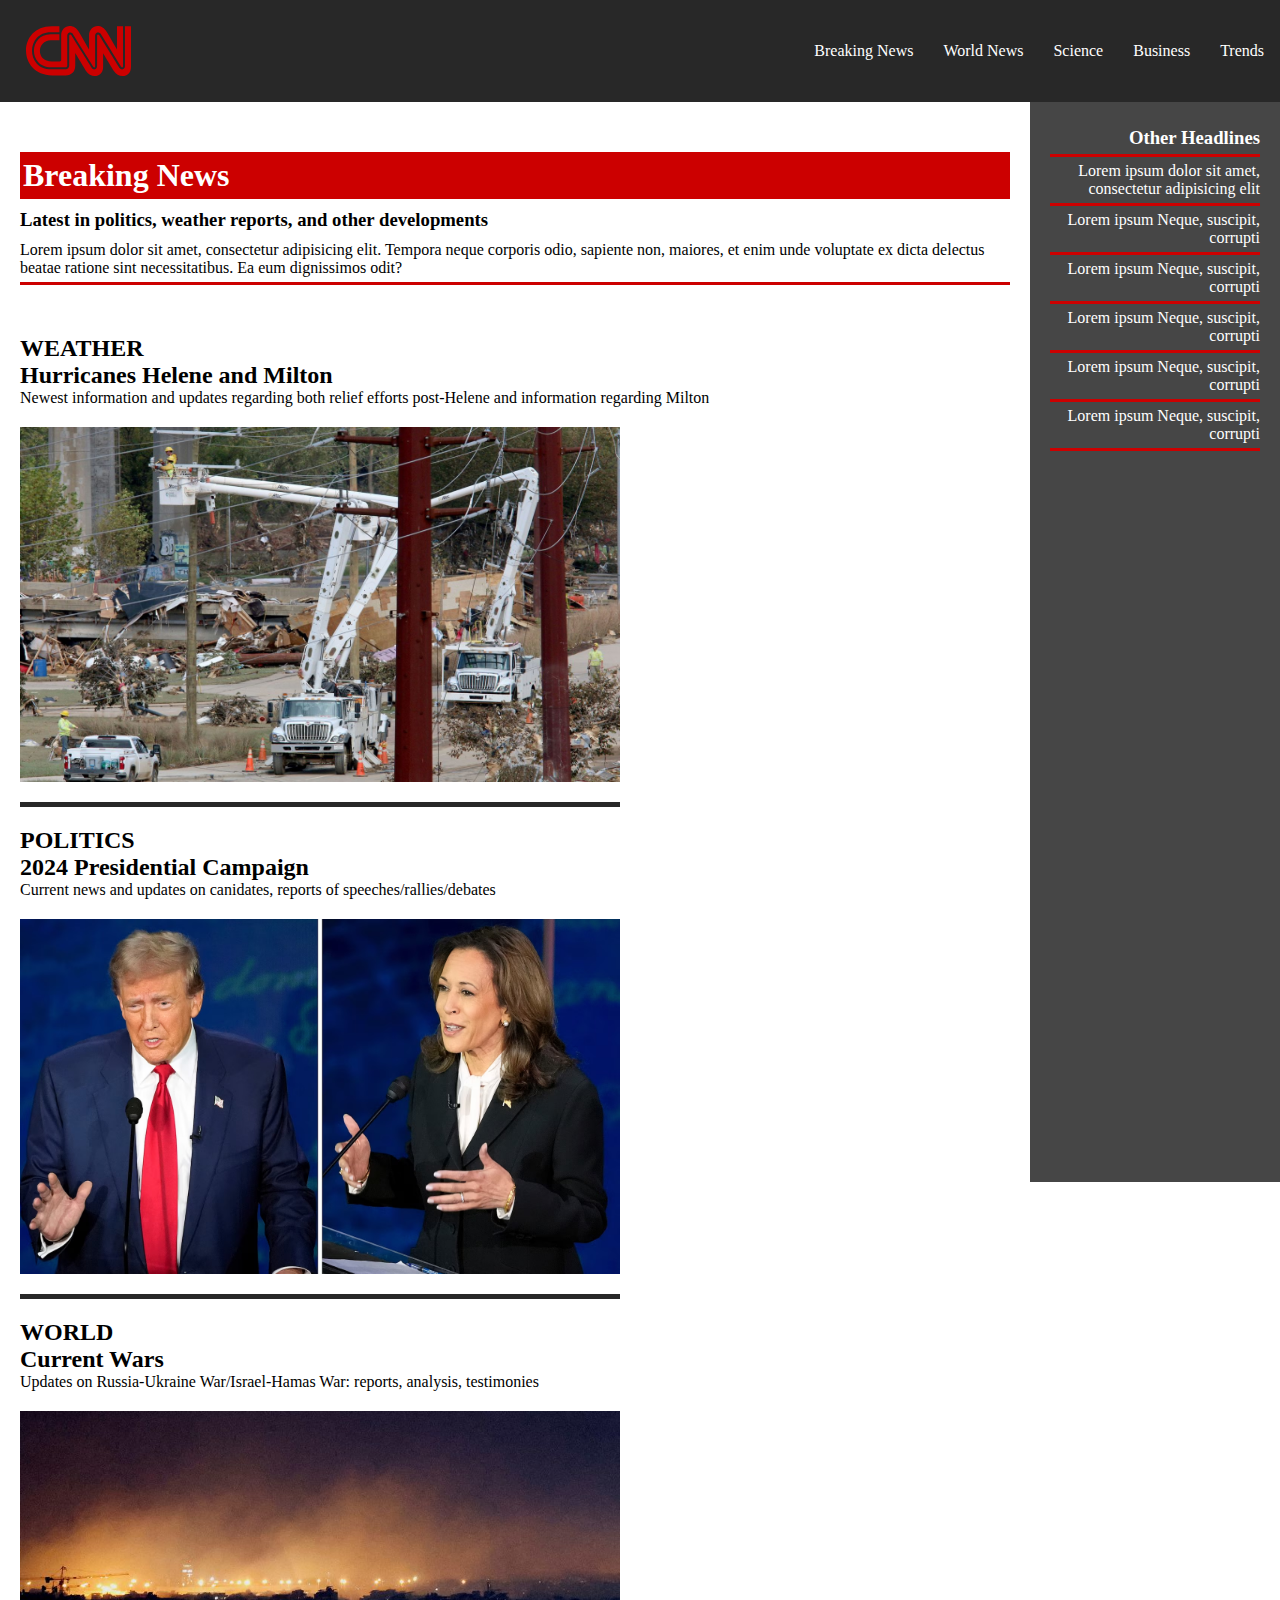
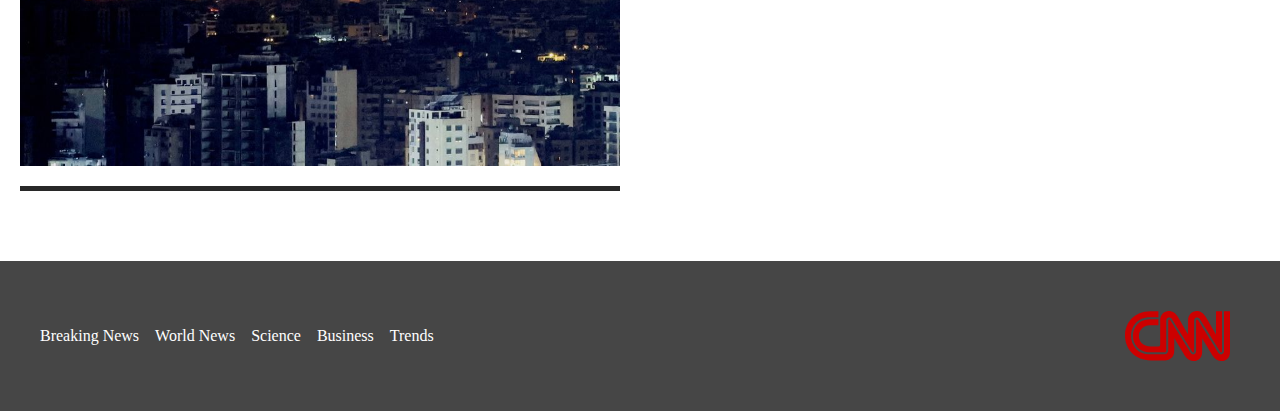
<file: index.html>
<!DOCTYPE html>
<html lang="en">
<head>
    <meta charset="UTF-8">
    <meta name="viewport" content="width=device-width" initial-scale="1">
    <link rel="stylesheet" type="text/css" href="style.css">
    <title>CNN News</title>
</head>
<body>
   <section id="navi">
   <div class="container">
        <nav>
            <img src="images/CNN.svg" alt="CNN Logo" class="logo">
            <ul class="nav-list">
               <li> <a href="index.html">Breaking News</a> </li>
                <li> <a href="index(2).html">World News</a> </li>
                <li> <a href="index(3).html">Science</a> </li>
                <li> <a href="index(4).html">Business</a> </li>
                <li> <a href="index(5).html">Trends</a> </li>
            </ul>
        </nav>
    </div> 
   </section>
    <div class="wrapper">
    <section id="main">
        
    
    
        <div class="main-content">
            <h1 class="intro-heading"> Breaking News </h1>
            <h3 class="main-heading"> Latest in politics, weather reports, and other developments </h3>
            <p>Lorem ipsum dolor sit amet, consectetur adipisicing elit. Tempora neque corporis odio, sapiente non, maiores, et enim unde voluptate ex dicta delectus beatae ratione sint necessitatibus. Ea eum dignissimos odit?</p>
        </div>            
        
 
    <div class="flex-container">
    <div id="headlines">

        <section class="headline">
            <a href="#"><h2>WEATHER<br>Hurricanes Helene and Milton</h2></a>
            <p class="info">Newest information and updates regarding both relief efforts post-Helene and information regarding Milton</p>
            <li class="photo"><img src="images/usatsi-24373265.jpg" alt=""></li>
        </section>

        <section class="headline">
            <a href="#"><h2>POLITICS<br>2024 Presidential Campaign</h2></a>
            <p class="info">Current news and updates on canidates, reports of speeches/rallies/debates</p>
            <li class="photo"><img src="images/trump-harris-debate-presidential-ap-lv-240910-2_1726021010210_hpMain_4_16x9.avif" alt=""></li>
        </section>

        <section class="headline">
            <a href="#"><h2>WORLD<br>Current Wars</h2></a>
            <p class="info">Updates on Russia-Ukraine War/Israel-Hamas War: reports, analysis, testimonies</p>
            <li class="photo"><img src="images/2024-10-01t211501z-1746153989-rc2abaa1943f-rtrmadp-3-usa-stocks-mideast.jpg" alt=""></li>
        </section>

    </div>
    </div>
    
    </section>
    
    
    
    <div class="flex-container">
    <div class="sidebar">
        <li><h3>Other Headlines</h3></li>
            <li> Lorem ipsum dolor sit amet, consectetur adipisicing elit</li>
            <li>Lorem ipsum Neque, suscipit, corrupti</li>
            <li>Lorem ipsum Neque, suscipit, corrupti</li>
            <li>Lorem ipsum Neque, suscipit, corrupti</li>
            <li>Lorem ipsum Neque, suscipit, corrupti</li>
            <li>Lorem ipsum Neque, suscipit, corrupti</li>
    </div>
    </div>
    
    </div>
    <footer>
        <div class="contianer">  
            <ul class="footer-links">
                <li> <a href="index.html" src="index.html">Breaking News</a> </li>
                <li> <a href="index(2).html">World News</a> </li>
                <li> <a href="index(3).html">Science</a> </li>
                <li> <a href="index(4).html">Business</a> </li>
                <li> <a href="index(5).html">Trends</a> </li>
            </ul>
            <img src="images/CNN.svg" alt="CNN Logo" class="logo">
        </div>    
    </footer>
    
</body>
</html>
</file>
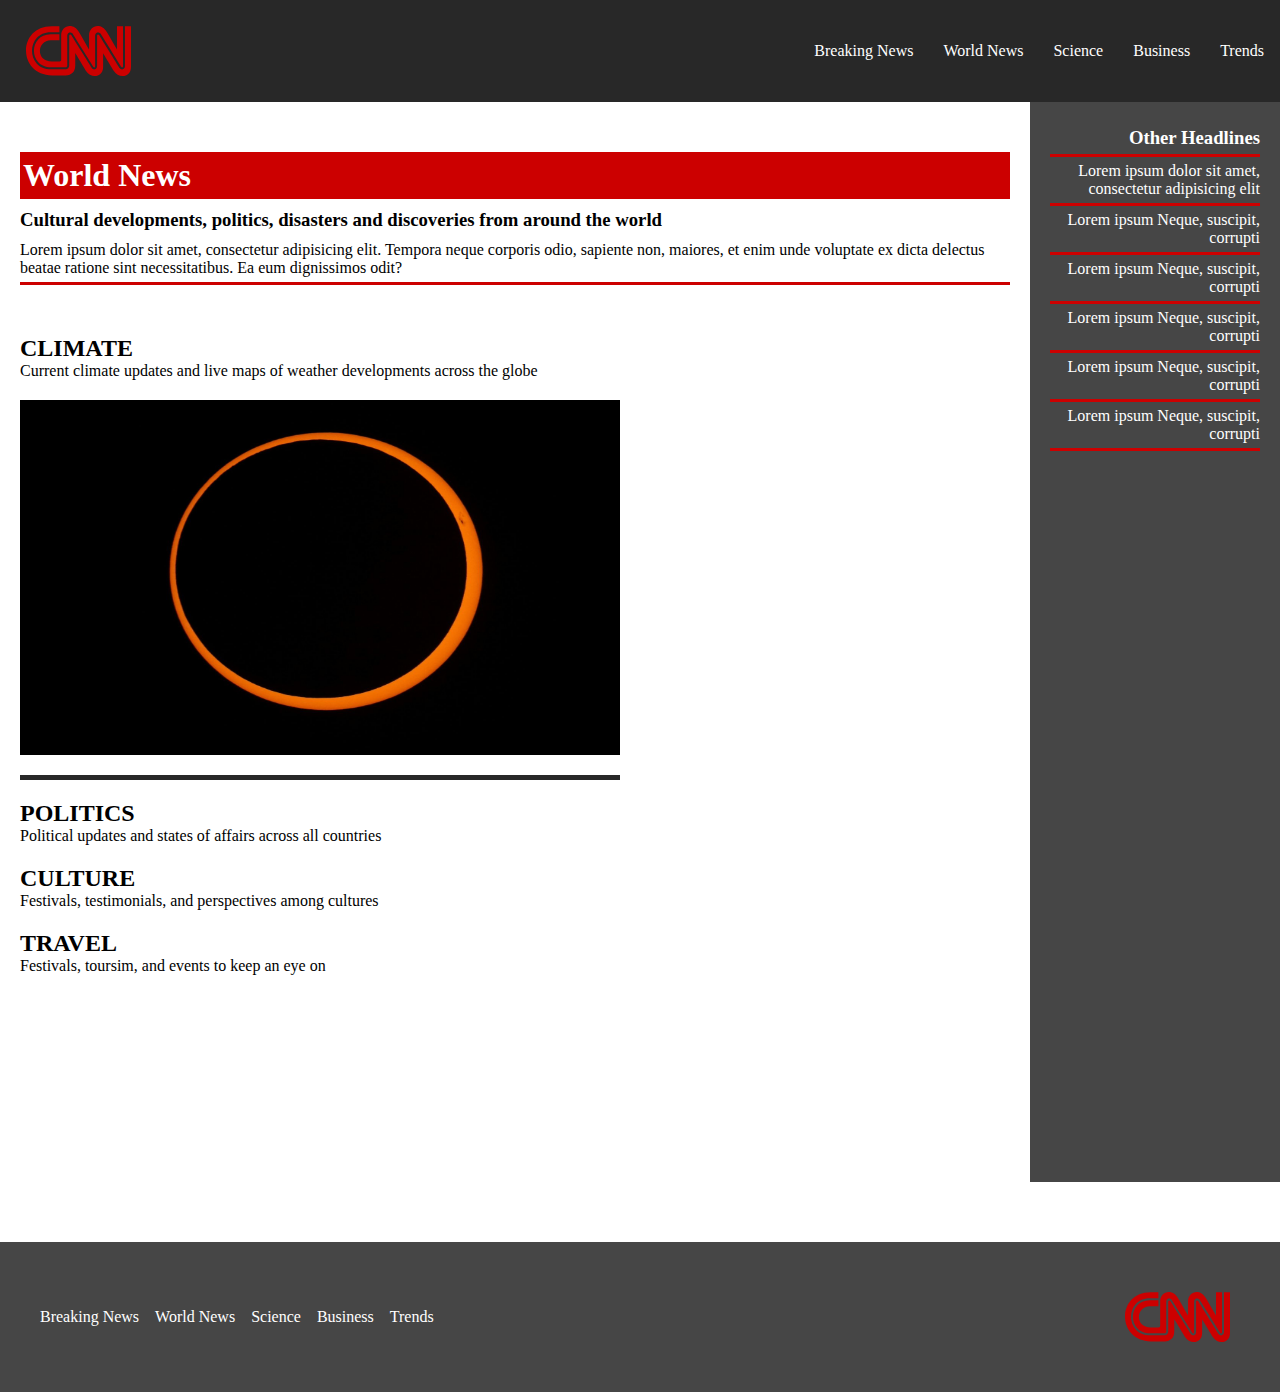
<file: index(2).html>
<!DOCTYPE html>
<html lang="en">
<head>
    <meta charset="UTF-8">
    <meta name="viewport" content="width=device-width" initial-scale="1">
    <link rel="stylesheet" type="text/css" href="style.css">
    <title>CNN News</title>
</head>
<body>
   <section id="navi">
   <div class="container">
        <nav>
            <img src="images/CNN.svg" alt="CNN Logo" class="logo">
            <ul class="nav-list">
                <li> <a href="index.html" src="index.html">Breaking News</a> </li>
                <li> <a href="index(2).html">World News</a> </li>
                <li> <a href="index(3).html">Science</a> </li>
                <li> <a href="index(4).html">Business</a> </li>
                <li> <a href="index(5).html">Trends</a> </li>
            </ul>
        </nav>
    </div> 
   </section>
    <div class="wrapper">
    <section id="main">
        
    
    
        <div class="main-content">
            <h1 class="intro-heading"> World News </h1>
            <h3 class="main-heading"> Cultural developments, politics, disasters and discoveries from around the world </h3>
            <p>Lorem ipsum dolor sit amet, consectetur adipisicing elit. Tempora neque corporis odio, sapiente non, maiores, et enim unde voluptate ex dicta delectus beatae ratione sint necessitatibus. Ea eum dignissimos odit?</p>
        </div>            
        
 
    <div class="flex-container">
    <div id="headlines">

        <section class="headline">
            <a href="#"><h2>CLIMATE</h2></a>
            <p class="info">Current climate updates and live maps of weather developments across the globe</p>
            <li class="photo"><img src="images/eclipse.jpg" alt=""></li>
        </section>

        <section class="headline">
            <a href="#"><h2>POLITICS</h2></a>
            <p class="info">Political updates and states of affairs across all countries</p>
        </section>

        <section class="headline">
            <a href="#"><h2>CULTURE</h2></a>
            <p class="info">Festivals, testimonials, and perspectives among cultures</p>
        </section>
        
        <section class="headline">
            <a href="#"><h2>TRAVEL</h2></a>
            <p class="info">Festivals, toursim, and events to keep an eye on</p>
        </section>

    </div>
    </div>
    
    </section>
    
    
    
    <div class="flex-container">
    <div class="sidebar">
        <li><h3>Other Headlines</h3></li>
            <li> Lorem ipsum dolor sit amet, consectetur adipisicing elit</li>
            <li>Lorem ipsum Neque, suscipit, corrupti</li>
            <li>Lorem ipsum Neque, suscipit, corrupti</li>
            <li>Lorem ipsum Neque, suscipit, corrupti</li>
            <li>Lorem ipsum Neque, suscipit, corrupti</li>
            <li>Lorem ipsum Neque, suscipit, corrupti</li>
    </div>
    </div>
    
    </div>
    <footer>
        <div class="contianer">  
            <ul class="footer-links">
                <li> <a href="index.html" src="index.html">Breaking News</a> </li>
                <li> <a href="index(2).html">World News</a> </li>
                <li> <a href="index(3).html">Science</a> </li>
                <li> <a href="index(4).html">Business</a> </li>
                <li> <a href="index(5).html">Trends</a> </li>
            </ul>
            <img src="images/CNN.svg" alt="CNN Logo" class="logo">
        </div>    
    </footer>
    
</body>
</html>
</file>
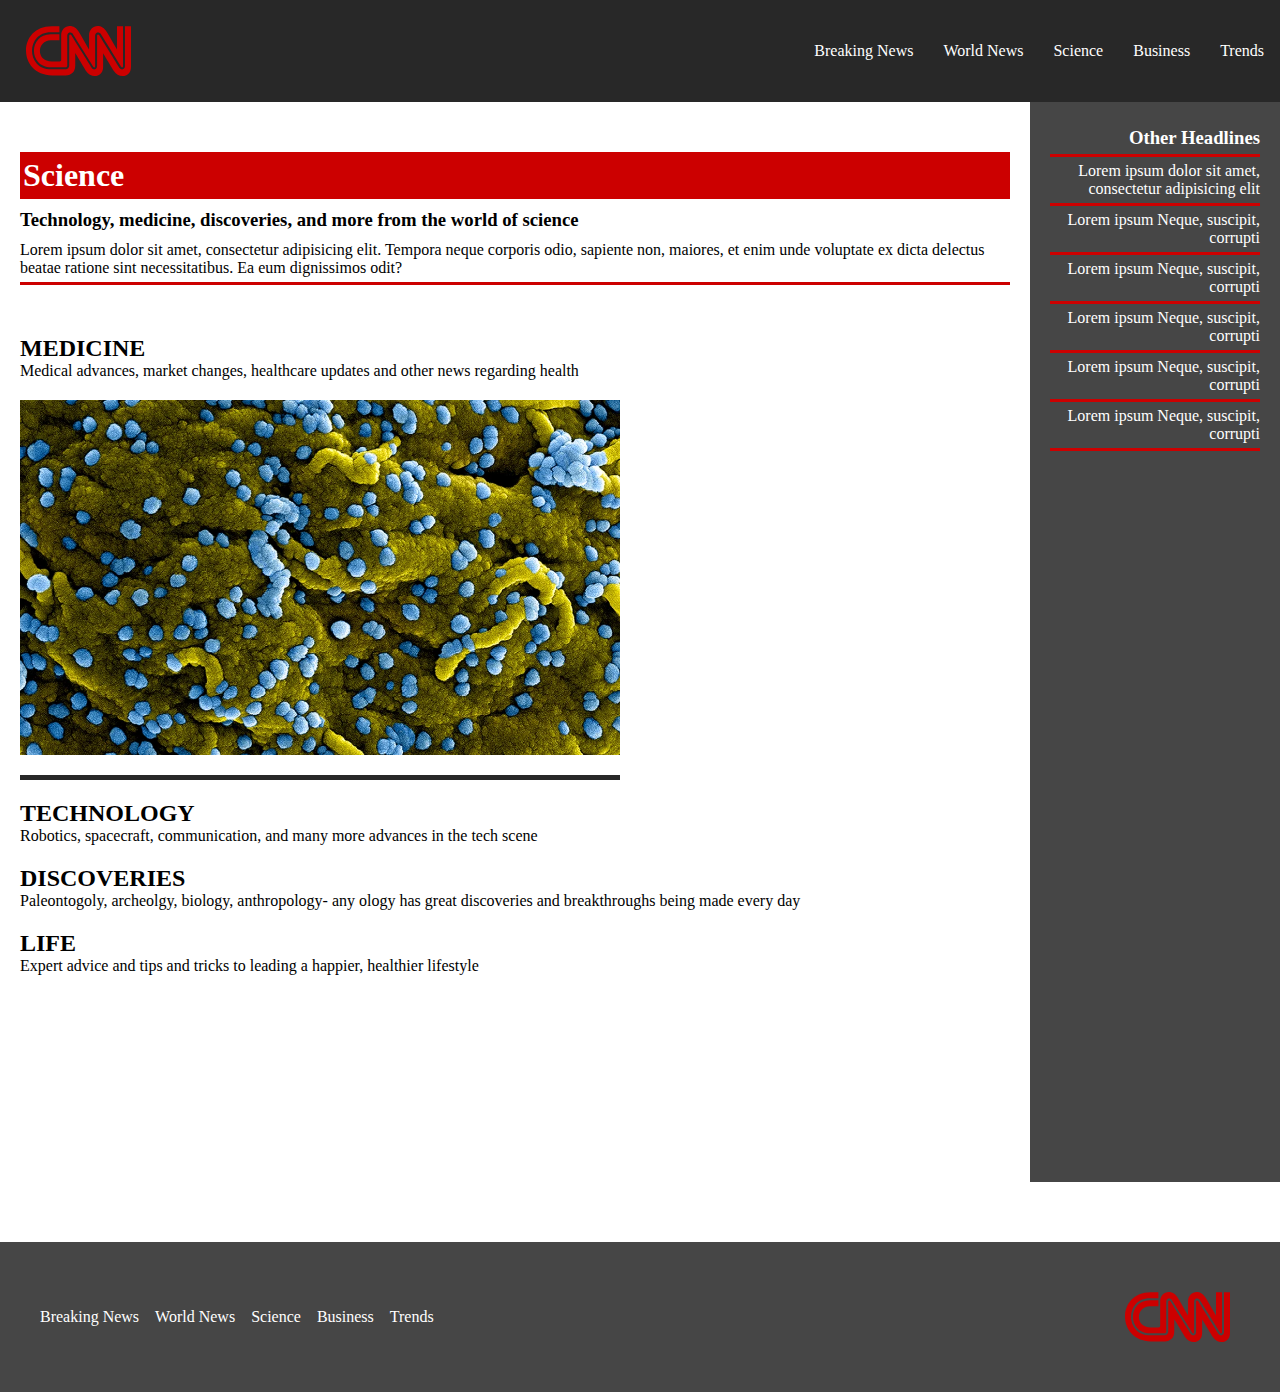
<file: index(3).html>
<!DOCTYPE html>
<html lang="en">
<head>
    <meta charset="UTF-8">
    <meta name="viewport" content="width=device-width" initial-scale="1">
    <link rel="stylesheet" type="text/css" href="style.css">
    <title>CNN News</title>
</head>
<body>
   <section id="navi">
   <div class="container">
        <nav>
            <img src="images/CNN.svg" alt="CNN Logo" class="logo">
            <ul class="nav-list">
                <li> <a href="index.html">Breaking News</a> </li>
                <li> <a href="index(2).html">World News</a> </li>
                <li> <a href="index(3).html">Science</a> </li>
                <li> <a href="index(4).html">Business</a> </li>
                <li> <a href="index(5).html">Trends</a> </li>
            </ul>
        </nav>
    </div> 
   </section>
    <div class="wrapper">
    <section id="main">
        
    
    
        <div class="main-content">
            <h1 class="intro-heading"> Science </h1>
            <h3 class="main-heading"> Technology, medicine, discoveries, and more from the world of science </h3>
            <p>Lorem ipsum dolor sit amet, consectetur adipisicing elit. Tempora neque corporis odio, sapiente non, maiores, et enim unde voluptate ex dicta delectus beatae ratione sint necessitatibus. Ea eum dignissimos odit?</p>
        </div>            
        
 
    <div class="flex-container">
    <div id="headlines">

        <section class="headline">
            <a href="#"><h2>MEDICINE</h2></a>
            <p class="info">Medical advances, market changes, healthcare updates and other news regarding health</p>
            <li class="photo"><img src="images/gettyimages-1289423411.webp" alt=""></li>
        </section>

        <section class="headline">
            <a href="#"><h2>TECHNOLOGY</h2></a>
            <p class="info">Robotics, spacecraft, communication, and many more advances in the tech scene</p>
        </section>

        <section class="headline">
            <a href="#"><h2>DISCOVERIES</h2></a>
            <p class="info">Paleontogoly, archeolgy, biology, anthropology- any ology has great discoveries and breakthroughs being made every day</p>
        </section>
        
        <section class="headline">
            <a href="#"><h2>LIFE</h2></a>
            <p class="info">Expert advice and tips and tricks to leading a happier, healthier lifestyle</p>
        </section>

    </div>
    </div>
    
    </section>
    
    
    
    <div class="flex-container">
    <div class="sidebar">
        <li><h3>Other Headlines</h3></li>
            <li> Lorem ipsum dolor sit amet, consectetur adipisicing elit</li>
            <li>Lorem ipsum Neque, suscipit, corrupti</li>
            <li>Lorem ipsum Neque, suscipit, corrupti</li>
            <li>Lorem ipsum Neque, suscipit, corrupti</li>
            <li>Lorem ipsum Neque, suscipit, corrupti</li>
            <li>Lorem ipsum Neque, suscipit, corrupti</li>
    </div>
    </div>
    
    </div>
    <footer>
        <div class="contianer">  
            <ul class="footer-links">
                <li> <a href="index.html">Breaking News</a> </li>
                <li> <a href="index(2).html">World News</a> </li>
                <li> <a href="index(3).html">Science</a> </li>
                <li> <a href="index(4).html">Business</a> </li>
                <li> <a href="index(5).html">Trends</a> </li>
            </ul>
            <img src="images/CNN.svg" alt="CNN Logo" class="logo">
        </div>    
    </footer>
    
</body>
</html>
</file>
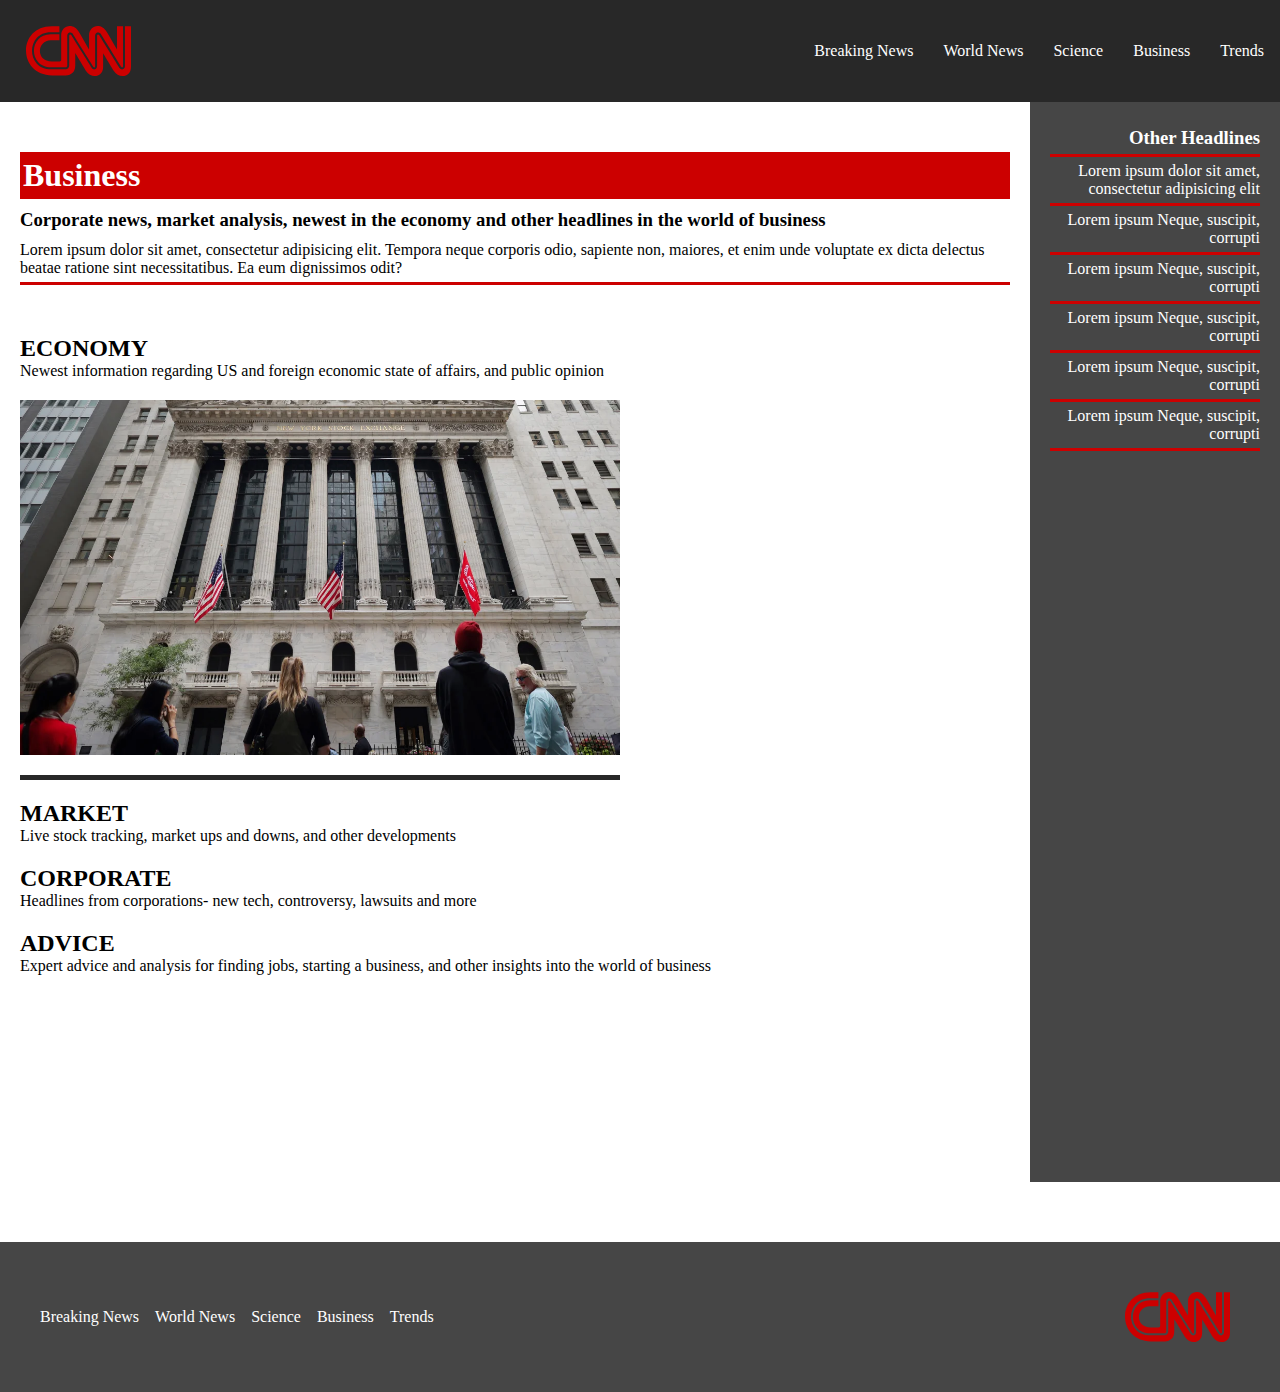
<file: index(4).html>
<!DOCTYPE html>
<html lang="en">
<head>
    <meta charset="UTF-8">
    <meta name="viewport" content="width=device-width" initial-scale="1">
    <link rel="stylesheet" type="text/css" href="style.css">
    <title>CNN News</title>
</head>
<body>
   <section id="navi">
   <div class="container">
        <nav>
            <img src="images/CNN.svg" alt="CNN Logo" class="logo">
            <ul class="nav-list">
                <li> <a href="index.html">Breaking News</a> </li>
                <li> <a href="index(2).html">World News</a> </li>
                <li> <a href="index(3).html">Science</a> </li>
                <li> <a href="index(4).html">Business</a> </li>
                <li> <a href="index(5).html">Trends</a> </li>
            </ul>
        </nav>
    </div> 
   </section>
    <div class="wrapper">
    <section id="main">
        
    
    
        <div class="main-content">
            <h1 class="intro-heading"> Business </h1>
            <h3 class="main-heading"> Corporate news, market analysis, newest in the economy and other headlines in the world of business </h3>
            <p>Lorem ipsum dolor sit amet, consectetur adipisicing elit. Tempora neque corporis odio, sapiente non, maiores, et enim unde voluptate ex dicta delectus beatae ratione sint necessitatibus. Ea eum dignissimos odit?</p>
        </div>            
        
 
    <div class="flex-container">
    <div id="headlines">

        <section class="headline">
            <a href="#"><h2>ECONOMY</h2></a>
            <p class="info">Newest information regarding US and foreign economic state of affairs, and public opinion</p>
            <li class="photo"><img src="images/2024-09-18t175654z-1240634215-rc253aaycll3-rtrmadp-3-usa-fed-stocks-copy.webp" alt=""></li>
        </section>

        <section class="headline">
            <a href="#"><h2>MARKET</h2></a>
            <p class="info">Live stock tracking, market ups and downs, and other developments</p>
        </section>

        <section class="headline">
            <a href="#"><h2>CORPORATE</h2></a>
            <p class="info">Headlines from corporations- new tech, controversy, lawsuits and more</p>
        </section>
        
        <section class="headline">
            <a href="#"><h2>ADVICE</h2></a>
            <p class="info">Expert advice and analysis for finding jobs, starting a business, and other insights into the world of business</p>
        </section>

    </div>
    </div>
    
    </section>
    
    
    
    <div class="flex-container">
    <div class="sidebar">
        <li><h3>Other Headlines</h3></li>
            <li> Lorem ipsum dolor sit amet, consectetur adipisicing elit</li>
            <li>Lorem ipsum Neque, suscipit, corrupti</li>
            <li>Lorem ipsum Neque, suscipit, corrupti</li>
            <li>Lorem ipsum Neque, suscipit, corrupti</li>
            <li>Lorem ipsum Neque, suscipit, corrupti</li>
            <li>Lorem ipsum Neque, suscipit, corrupti</li>
    </div>
    </div>
    
    </div>
    <footer>
        <div class="contianer">  
            <ul class="footer-links">
                <li> <a href="index.html">Breaking News</a> </li>
                <li> <a href="index(2).html">World News</a> </li>
                <li> <a href="index(3).html">Science</a> </li>
                <li> <a href="index(4).html">Business</a> </li>
                <li> <a href="index(5).html">Trends</a> </li>
            </ul>
            <img src="images/CNN.svg" alt="CNN Logo" class="logo">
        </div>    
    </footer>
    
</body>
</html>
</file>
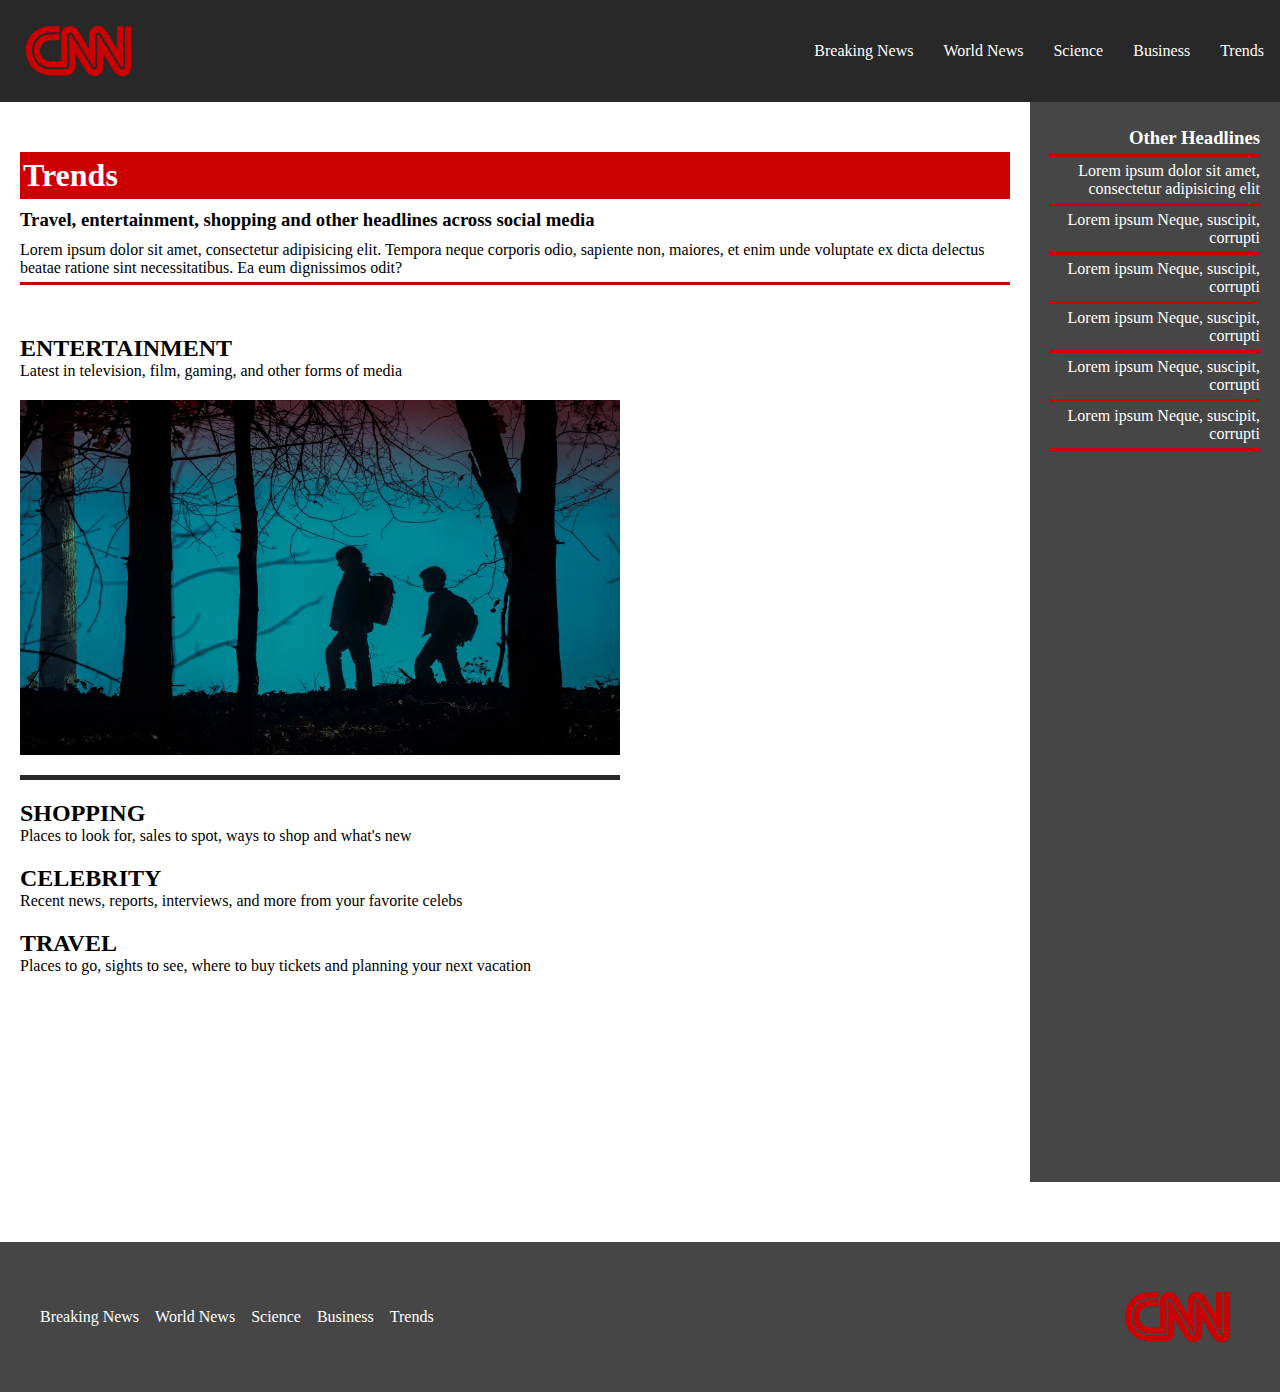
<file: index(5).html>
<!DOCTYPE html>
<html lang="en">
<head>
    <meta charset="UTF-8">
    <meta name="viewport" content="width=device-width" initial-scale="1">
    <link rel="stylesheet" type="text/css" href="style.css">
    <title>CNN News</title>
</head>
<body>
   <section id="navi">
   <div class="container">
        <nav>
            <img src="images/CNN.svg" alt="CNN Logo" class="logo">
            <ul class="nav-list">
                <li> <a href="index.html">Breaking News</a> </li>
                <li> <a href="index(2).html">World News</a> </li>
                <li> <a href="index(3).html">Science</a> </li>
                <li> <a href="index(4).html">Business</a> </li>
                <li> <a href="index(5).html">Trends</a> </li>
            </ul>
        </nav>
    </div> 
   </section>
    <div class="wrapper">
    <section id="main">
        
    
    
        <div class="main-content">
            <h1 class="intro-heading"> Trends </h1>
            <h3 class="main-heading"> Travel, entertainment, shopping and other headlines across social media </h3>
            <p>Lorem ipsum dolor sit amet, consectetur adipisicing elit. Tempora neque corporis odio, sapiente non, maiores, et enim unde voluptate ex dicta delectus beatae ratione sint necessitatibus. Ea eum dignissimos odit?</p>
        </div>            
        
 
    <div class="flex-container">
    <div id="headlines">

        <section class="headline">
            <a href="#"><h2>ENTERTAINMENT</h2></a>
            <p class="info">Latest in television, film, gaming, and other forms of media</p>
            <li class="photo"><img src="images/salem-s-lot.webp" alt=""></li>
        </section>

        <section class="headline">
            <a href="#"><h2>SHOPPING</h2></a>
            <p class="info">Places to look for, sales to spot, ways to shop and what's new</p>
        </section>

        <section class="headline">
            <a href="#"><h2>CELEBRITY</h2></a>
            <p class="info">Recent news, reports, interviews, and more from your favorite celebs</p>
        </section>
        
        <section class="headline">
            <a href="#"><h2>TRAVEL</h2></a>
            <p class="info">Places to go, sights to see, where to buy tickets and planning your next vacation</p>
        </section>

    </div>
    </div>
    
    </section>
    
    
    
    <div class="flex-container">
    <div class="sidebar">
        <li><h3>Other Headlines</h3></li>
            <li> Lorem ipsum dolor sit amet, consectetur adipisicing elit</li>
            <li>Lorem ipsum Neque, suscipit, corrupti</li>
            <li>Lorem ipsum Neque, suscipit, corrupti</li>
            <li>Lorem ipsum Neque, suscipit, corrupti</li>
            <li>Lorem ipsum Neque, suscipit, corrupti</li>
            <li>Lorem ipsum Neque, suscipit, corrupti</li>
    </div>
    </div>
    
    </div>
    <footer>
        <div class="contianer">  
            <ul class="footer-links">
                <li> <a href="index.html">Breaking News</a> </li>
                <li> <a href="index(2).html">World News</a> </li>
                <li> <a href="index(3).html">Science</a> </li>
                <li> <a href="index(4).html">Business</a> </li>
                <li> <a href="index(5).html">Trends</a> </li>
            </ul>
            <img src="images/CNN.svg" alt="CNN Logo" class="logo">
        </div>    
    </footer>
    
</body>
</html>
</file>
<file: style.css>
@charset "UTF-8";

*{
    margin: 0;
    padding: 0;
    box-sizing: border-box;
}

:root {
    --primary: #cc0000;
    --secondary: #282828;
    --black: #000000;
    --tertiary: #464646;
}

body {
    font-family: "CNN Sans Display Regular";
    color: var(--black);
}

#main {
    background-color: white;
}

a {
    text-decoration: none;
    list-style: none;
}

#navi .container {
    margin: auto;
    background-color: var(--secondary);
    padding: 16px;
}

.wrapper {
    display: flex;
    justify-content: space-between;
}

.main, 
.sidebar {
    padding: 10px;
    border: 2px;
}

.main {
    width: 80%;
    height: 150vh;
}


nav {
    display: flex;
    justify-content: space-between;
}

.nav-list {
    display: flex;
    list-style: none;
    grid-gap: 30px;
    align-items: center;
    
}

.nav-list a {
    color: white;
}

nav .logo {
    max-height: 70px;
    padding: 10px;
}

.main-content {
    display: flex;
    flex-direction: column;
    align-items: left;
    justify-content: left;
    margin-top: 30px;
    margin-bottom: 20px;
    padding: 20px;
}

.main-content p{ 
    padding-bottom: 20px;
    padding-right: 20px;
    padding-top: 20px;
    border-bottom: 3px solid var(--primary);
    padding-bottom: 5px;
    border-spacing: 5px; 
}

.intro-heading {
    background-color: var(--primary);
    color: white;
    padding-bottom: 5px;
    padding-top: 5px;
    padding-left: 3px;
}

.main-heading {
    padding: 10px 0px;
}
.main-content p {
    padding-top: 0px;
    padding-bottom: 5px;
    border-bottom: 
}

.headline {
    display: flex;
    flex-direction: column;
    flex: auto;
    padding: 10px 20px;
}

.headline li {
    display: flex;
    justify-content: flex-start;
}

.headline a {
    color: var(--black);
}

.photo {
    list-style: none;
}

.photo img {
    width: 600px;
    height: 400px;
    padding: 20px 0px;
    border-bottom: 5px solid var(--secondary);
}

.sidebar {
    background-color: var(--tertiary);
    padding: 20px;
    list-style: none;
    width: 250px;
    height: 1080px;
    color: white;
    float: right;
    text-align: end;
}

.sidebar li {
    justify-content: flex-end;
    border-bottom: 3px solid var(--primary);
    padding-bottom: 5px;
    border-spacing: 5px; 
    padding-top: 5px;
}

#sidebar .flex-container {
    float: right;
    display: flex;
}

footer{
    margin-top: 60px;
}

footer .contianer{
    display: flex;
    padding: 40px;
    justify-content: space-between;
    align-items: center;
    background-color: var(--tertiary)
}

.footer-links{
    list-style: none;
    display: flex;
    align-items: center;
    column-gap: 16px;
}

.footer-links a{
    color: white;
}

footer .logo{ 
    max-height: 70px;
    padding: 10px;
}
</file>
